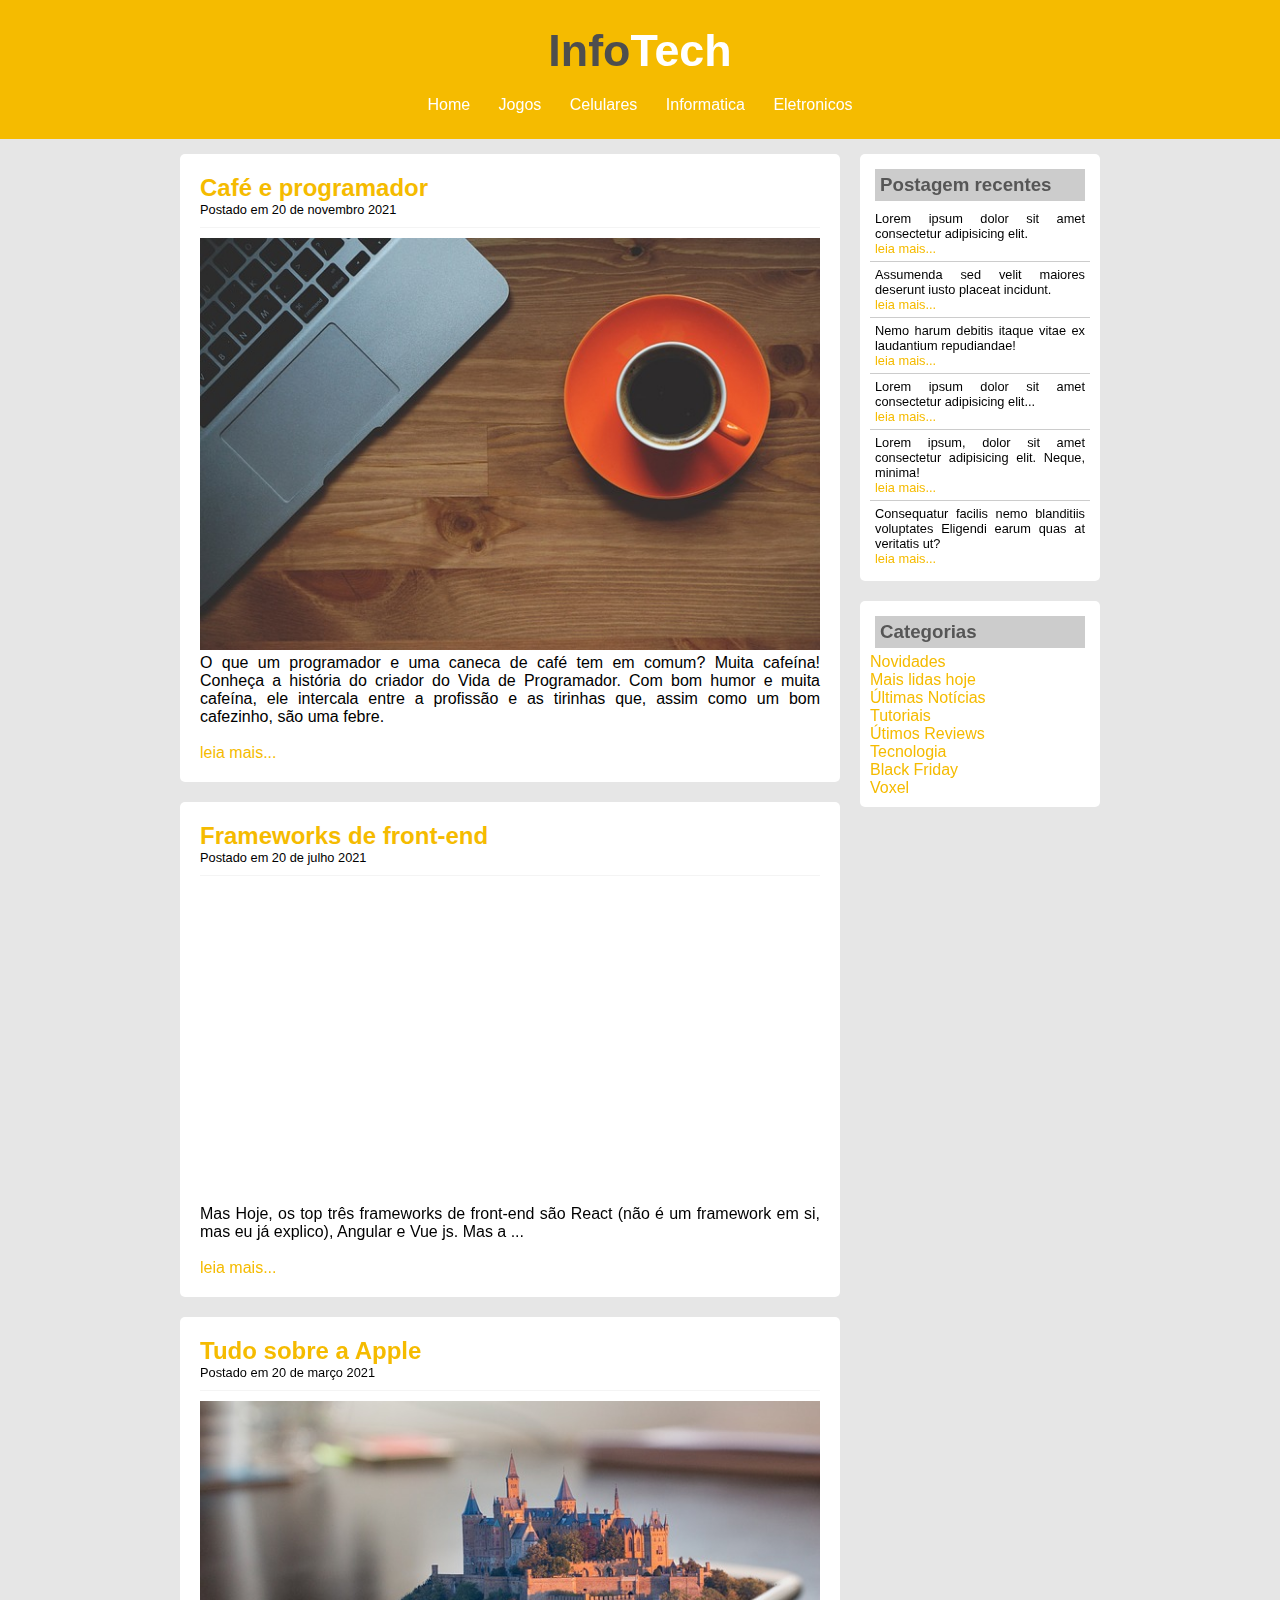
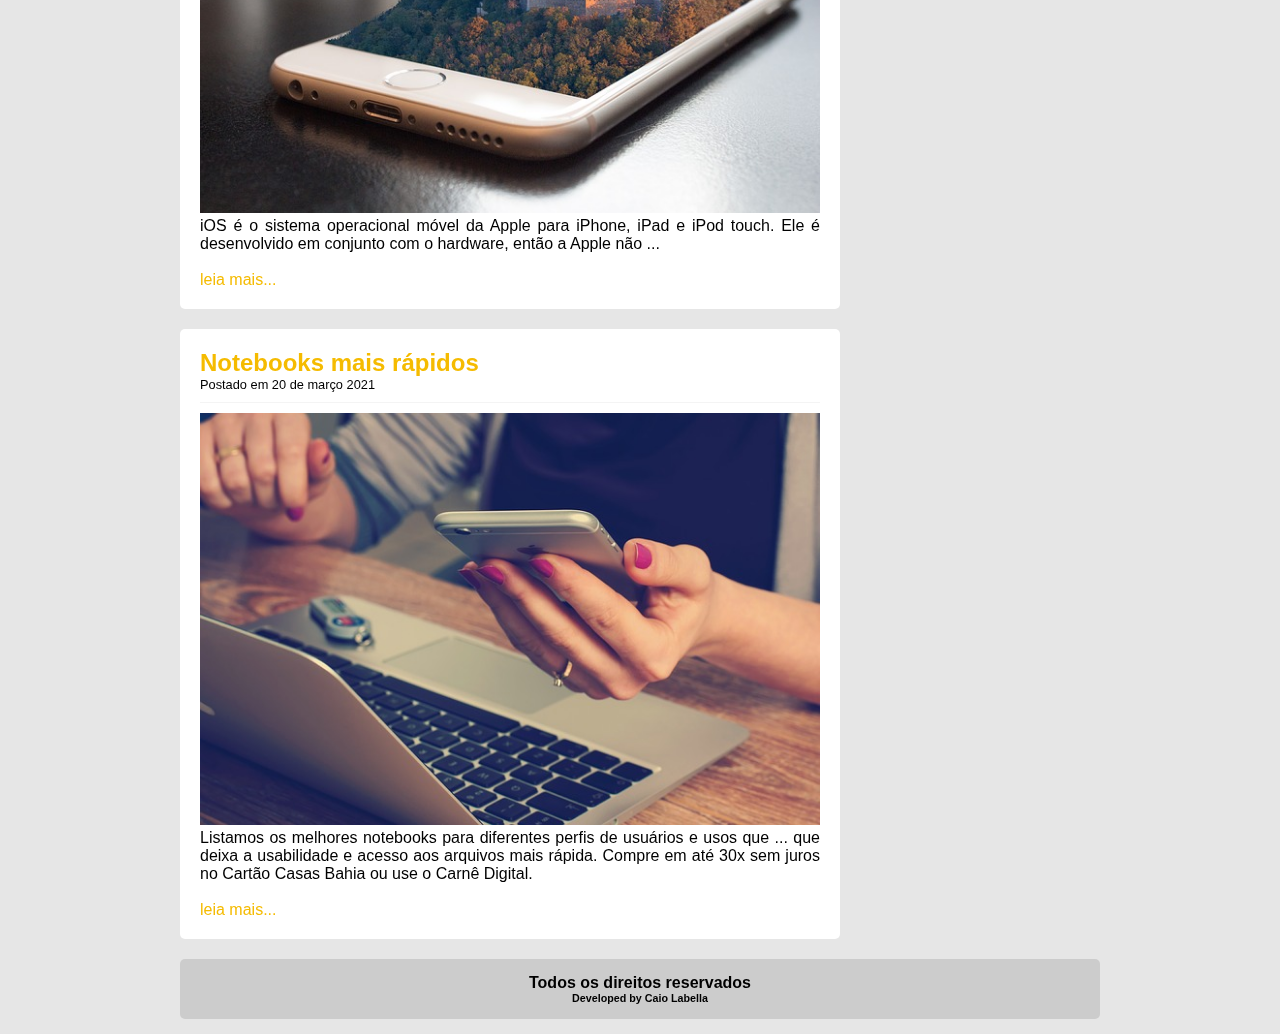
<file: index.html>
<!DOCTYPE html>
<html lang="pt-br">
<head>
    <meta charset="UTF-8">
    <meta http-equiv="X-UA-Compatible" content="IE=edge">
    <meta name="viewport" content="width=device-width, initial-scale=1.0">
    <title>InfoTech</title>
    <link rel="stylesheet" href="css/style.css">
</head>
<body>
    <div id="area-cabecalho">
        <div id="area-logo">
            <h1>Info<span class="branco">Tech</span></h1>
        </div>
        <div id="area-menu">
            <a href="index.html">Home</a>
            <a href="#jogos.html">Jogos</a>
            <a href="#celulares.html">Celulares</a>
            <a href="#informatica.html">Informatica</a>
            <a href="#eletronicos.html">Eletronicos</a>
        </div>
    </div>
    <div id="area-principal">
        <div id="area-postagens">
            <!-- Abertura postagem -->
            <div class="postagem">
                <h2>Café e programador</h2>
                <span class="data-postagem">Postado em 20 de novembro 2021</span>
                <img src="imagens/imagem1.jpg" alt="Imagem1" width="620">
                <p>O que um programador e uma caneca de café tem em comum? Muita cafeína! Conheça a história do criador do Vida de Programador. Com bom humor e muita cafeína, ele intercala entre a profissão e as tirinhas que, assim como um bom cafezinho, são uma febre.</p><br>
                <a href="#">leia mais...</a>
            </div>
            <!-- Fechamento postagem-->
            <!-- Abertura postagem -->
            <div class="postagem">
                <h2>Frameworks de front-end</h2>
                <span class="data-postagem">Postado em 20 de julho 2021</span>
                <iframe width="620" height="315" src="https://www.youtube.com/embed/DTy3oIU-NN4" title="YouTube video player" frameborder="0" allow="accelerometer; autoplay; clipboard-write; encrypted-media; gyroscope; picture-in-picture" allowfullscreen></iframe>
                <p>Mas Hoje, os top três frameworks de front-end são React (não é um framework em si, mas eu já explico), Angular e Vue js. Mas a ...</p><br>
                <a href="#">leia mais...</a>
            </div>
            <!-- Fechamento postagem-->
            <!-- Abertura postagem -->
            <div class="postagem">
                <h2>Tudo sobre a Apple</h2>
                <span class="data-postagem">Postado em 20 de março 2021</span>
                <img src="imagens/imagem3.jpg" alt="Imagem3" width="620">
                <p>iOS é o sistema operacional móvel da Apple para iPhone, iPad e iPod touch. Ele é desenvolvido em conjunto com o hardware, então a Apple não ...</p><br>
                <a href="#">leia mais...</a>
            </div>
            <!-- Fechamento postagem-->
            <!-- Abertura postagem -->
            <div class="postagem">
                <h2>Notebooks mais rápidos</h2>
                <span class="data-postagem">Postado em 20 de março 2021</span>
                <img src="imagens/imagem4.jpg" alt="Imagem4" width="620">
                <p>Listamos os melhores notebooks para diferentes perfis de usuários e usos que ... que deixa a usabilidade e acesso aos arquivos mais rápida. Compre em até 30x sem juros no Cartão Casas Bahia ou use o Carnê Digital.</p><br>
                <a href="#">leia mais...</a>
            </div>
            <!-- Fechamento postagem-->                      
        </div>
        <div id="area-lateral">
            <div class="conteudo-lateral">
                <h3>Postagem recentes</h3>
                <div class="postagem-lateral">
                    <p>Lorem ipsum dolor sit amet consectetur adipisicing elit.</p>
                    <a href="#">leia mais...</a>
                </div>
                <div class="postagem-lateral">
                    <p>Assumenda sed velit maiores deserunt iusto placeat incidunt.</p>
                    <a href="#">leia mais...</a>
                </div>
                <div class="postagem-lateral">
                    <p>Nemo harum debitis itaque vitae ex laudantium repudiandae!</p>
                    <a href="#">leia mais...</a>
                </div>
                <div class="postagem-lateral">
                    <p>Lorem ipsum dolor sit amet consectetur adipisicing elit...</p>
                    <a href="#">leia mais...</a>
                </div>
                <div class="postagem-lateral">
                    <p>Lorem ipsum, dolor sit amet consectetur adipisicing elit. Neque, minima!</p>
                    <a href="#">leia mais...</a>
                </div>
                <div class="postagem-lateral" style="border-bottom: none;">
                    <p>Consequatur facilis nemo blanditiis voluptates Eligendi earum quas at veritatis ut?</p>
                    <a href="#">leia mais...</a>
                </div>
            </div>
            <div class="conteudo-lateral">
                <h3>Categorias</h3>
                <ul id="categorias">
                    <li><a href="#">Novidades</a></li>
                    <li><a href="#">Mais lidas hoje</a></li>
                    <li><a href="#">Últimas Notícias</a></li>
                    <li><a href="#">Tutoriais</a></li>
                    <li><a href="#">Útimos Reviews</a></li>
                    <li><a href="#">Tecnologia</a></li>
                    <li><a href="#">Black Friday</a></li>
                    <li><a href="#">Voxel</a></li>
                </ul>
                
            </div>
        </div>
        <div id="rodape">
            <h4>Todos os direitos reservados</h4>
            <h6>Developed by Caio Labella</h6>
        </div>
    </div>
</body>
</html>
</file>
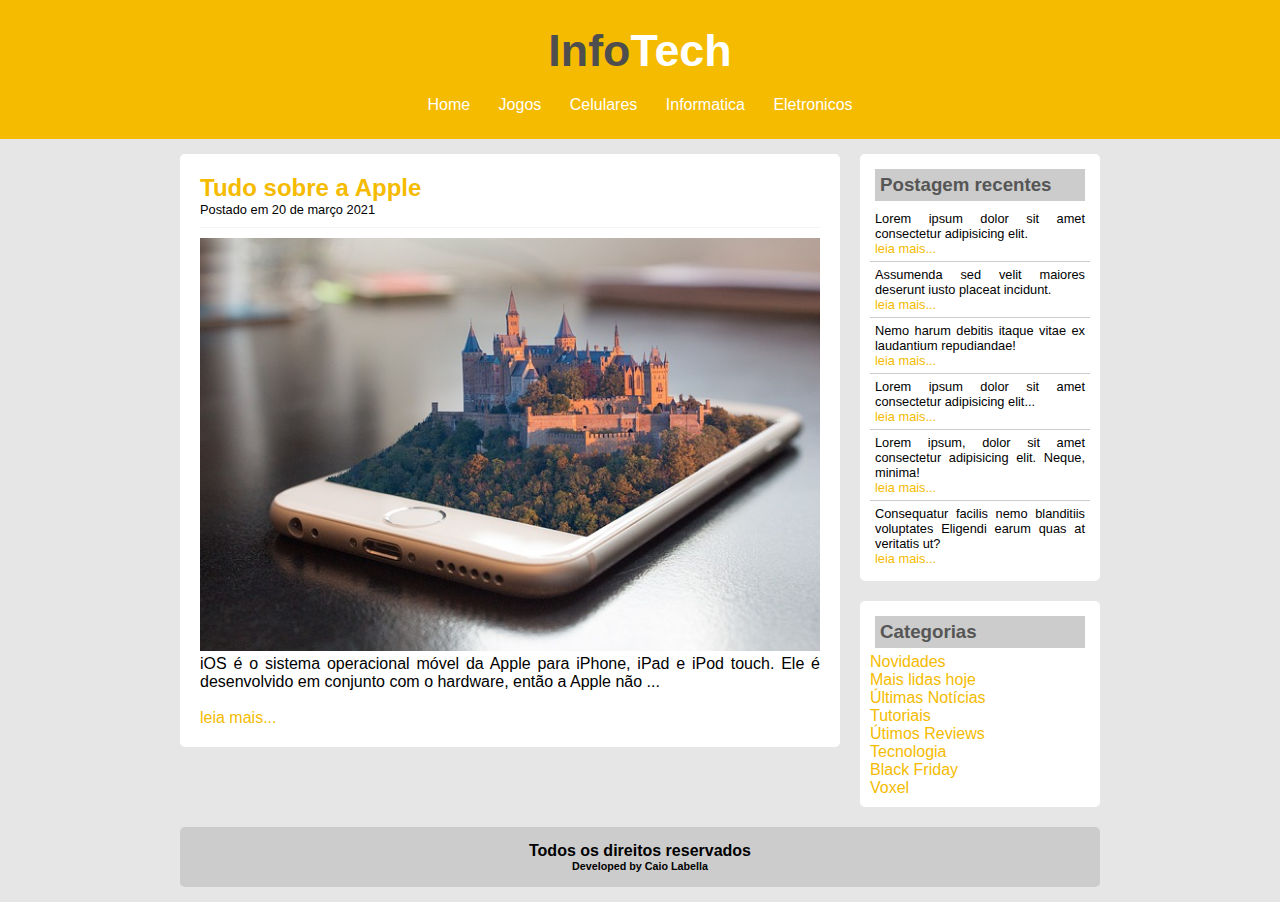
<file: celulares.html>
<!DOCTYPE html>
<html lang="pt-br">
<head>
    <meta charset="UTF-8">
    <meta http-equiv="X-UA-Compatible" content="IE=edge">
    <meta name="viewport" content="width=device-width, initial-scale=1.0">
    <title>InfoTech</title>
    <link rel="stylesheet" href="css/style.css">
</head>
<body>
    <div id="area-cabecalho">
        <div id="area-logo">
            <h1>Info<span class="branco">Tech</span></h1>
        </div>
        <div id="area-menu">
            <a href="index.html">Home</a>
            <a href="jogos.html">Jogos</a>
            <a href="celulares.html">Celulares</a>
            <a href="informatica.html">Informatica</a>
            <a href="eletronicos.html">Eletronicos</a>
        </div>
    </div>
    <div id="area-principal">
        <div id="area-postagens">
             <!-- Abertura postagem -->
             <div class="postagem">
                <h2>Tudo sobre a Apple</h2>
                <span class="data-postagem">Postado em 20 de março 2021</span>
                <img src="imagens/imagem3.jpg" alt="Imagem3" width="620">
                <p>iOS é o sistema operacional móvel da Apple para iPhone, iPad e iPod touch. Ele é desenvolvido em conjunto com o hardware, então a Apple não ...</p><br>
                <a href="#">leia mais...</a>
            </div>
            <!-- Fechamento postagem-->
        </div>
        <div id="area-lateral">
            <div class="conteudo-lateral">
                <h3>Postagem recentes</h3>
                <div class="postagem-lateral">
                    <p>Lorem ipsum dolor sit amet consectetur adipisicing elit.</p>
                    <a href="#">leia mais...</a>
                </div>
                <div class="postagem-lateral">
                    <p>Assumenda sed velit maiores deserunt iusto placeat incidunt.</p>
                    <a href="#">leia mais...</a>
                </div>
                <div class="postagem-lateral">
                    <p>Nemo harum debitis itaque vitae ex laudantium repudiandae!</p>
                    <a href="#">leia mais...</a>
                </div>
                <div class="postagem-lateral">
                    <p>Lorem ipsum dolor sit amet consectetur adipisicing elit...</p>
                    <a href="#">leia mais...</a>
                </div>
                <div class="postagem-lateral">
                    <p>Lorem ipsum, dolor sit amet consectetur adipisicing elit. Neque, minima!</p>
                    <a href="#">leia mais...</a>
                </div>
                <div class="postagem-lateral" style="border-bottom: none;">
                    <p>Consequatur facilis nemo blanditiis voluptates Eligendi earum quas at veritatis ut?</p>
                    <a href="#">leia mais...</a>
                </div>
            </div>
            <div class="conteudo-lateral">
                <h3>Categorias</h3>
                <div id="div-categorias">
                    <ul id="categorias">
                        <li><a href="#">Novidades</a></li>
                        <li><a href="#">Mais lidas hoje</a></li>
                        <li><a href="#">Últimas Notícias</a></li>
                        <li><a href="#">Tutoriais</a></li>
                        <li><a href="#">Útimos Reviews</a></li>
                        <li><a href="#">Tecnologia</a></li>
                        <li><a href="#">Black Friday</a></li>
                        <li><a href="#">Voxel</a></li>
                    </ul>
                </div>                
            </div>
        </div>
        <div id="rodape">
            <h4>Todos os direitos reservados</h4>
            <h6>Developed by Caio Labella</h6>
        </div>
    </div>
</body>
</html>
</file>
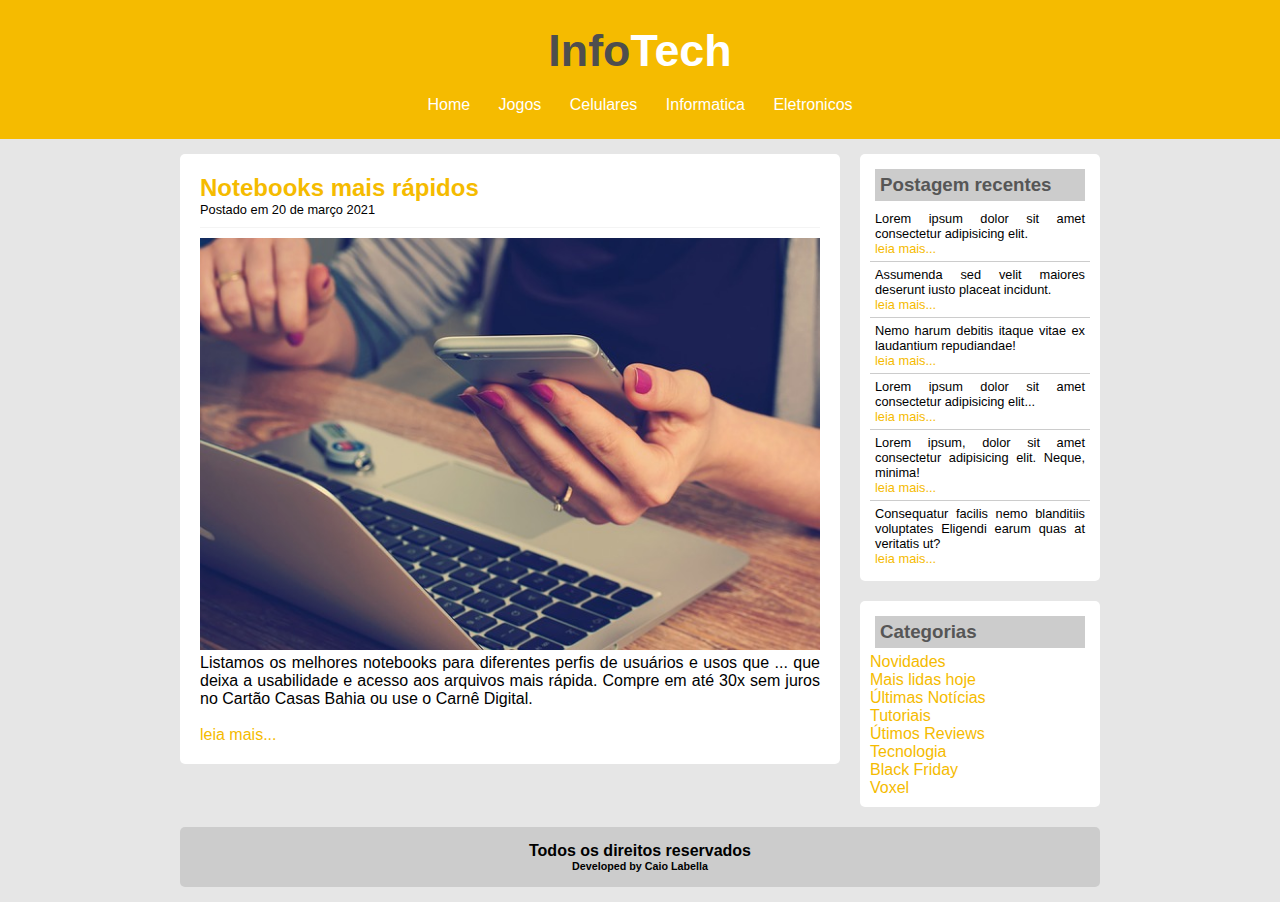
<file: eletronicos.html>
<!DOCTYPE html>
<html lang="pt-br">
<head>
    <meta charset="UTF-8">
    <meta http-equiv="X-UA-Compatible" content="IE=edge">
    <meta name="viewport" content="width=device-width, initial-scale=1.0">
    <title>InfoTech</title>
    <link rel="stylesheet" href="css/style.css">
</head>
<body>
    <div id="area-cabecalho">
        <div id="area-logo">
            <h1>Info<span class="branco">Tech</span></h1>
        </div>
        <div id="area-menu">
            <a href="index.html">Home</a>
            <a href="jogos.html">Jogos</a>
            <a href="celulares.html">Celulares</a>
            <a href="informatica.html">Informatica</a>
            <a href="eletronicos.html">Eletronicos</a>
        </div>
    </div>
    <div id="area-principal">
        <div id="area-postagens">
            <!-- Abertura postagem -->
            <div class="postagem">
                <h2>Notebooks mais rápidos</h2>
                <span class="data-postagem">Postado em 20 de março 2021</span>
                <img src="imagens/imagem4.jpg" alt="Imagem4" width="620">
                <p>Listamos os melhores notebooks para diferentes perfis de usuários e usos que ... que deixa a usabilidade e acesso aos arquivos mais rápida. Compre em até 30x sem juros no Cartão Casas Bahia ou use o Carnê Digital.</p><br>
                <a href="#">leia mais...</a>
            </div>
            <!-- Fechamento postagem-->                      
        </div>
        <div id="area-lateral">
            <div class="conteudo-lateral">
                <h3>Postagem recentes</h3>
                <div class="postagem-lateral">
                    <p>Lorem ipsum dolor sit amet consectetur adipisicing elit.</p>
                    <a href="#">leia mais...</a>
                </div>
                <div class="postagem-lateral">
                    <p>Assumenda sed velit maiores deserunt iusto placeat incidunt.</p>
                    <a href="#">leia mais...</a>
                </div>
                <div class="postagem-lateral">
                    <p>Nemo harum debitis itaque vitae ex laudantium repudiandae!</p>
                    <a href="#">leia mais...</a>
                </div>
                <div class="postagem-lateral">
                    <p>Lorem ipsum dolor sit amet consectetur adipisicing elit...</p>
                    <a href="#">leia mais...</a>
                </div>
                <div class="postagem-lateral">
                    <p>Lorem ipsum, dolor sit amet consectetur adipisicing elit. Neque, minima!</p>
                    <a href="#">leia mais...</a>
                </div>
                <div class="postagem-lateral" style="border-bottom: none;">
                    <p>Consequatur facilis nemo blanditiis voluptates Eligendi earum quas at veritatis ut?</p>
                    <a href="#">leia mais...</a>
                </div>
            </div>
            <div class="conteudo-lateral">
                <h3>Categorias</h3>
                <div id="div-categorias">
                    <ul id="categorias">
                        <li><a href="#">Novidades</a></li>
                        <li><a href="#">Mais lidas hoje</a></li>
                        <li><a href="#">Últimas Notícias</a></li>
                        <li><a href="#">Tutoriais</a></li>
                        <li><a href="#">Útimos Reviews</a></li>
                        <li><a href="#">Tecnologia</a></li>
                        <li><a href="#">Black Friday</a></li>
                        <li><a href="#">Voxel</a></li>
                    </ul>
                </div>                
            </div>
        </div>
        <div id="rodape">
            <h4>Todos os direitos reservados</h4>
            <h6>Developed by Caio Labella</h6>
        </div>
    </div>
</body>
</html>
</file>
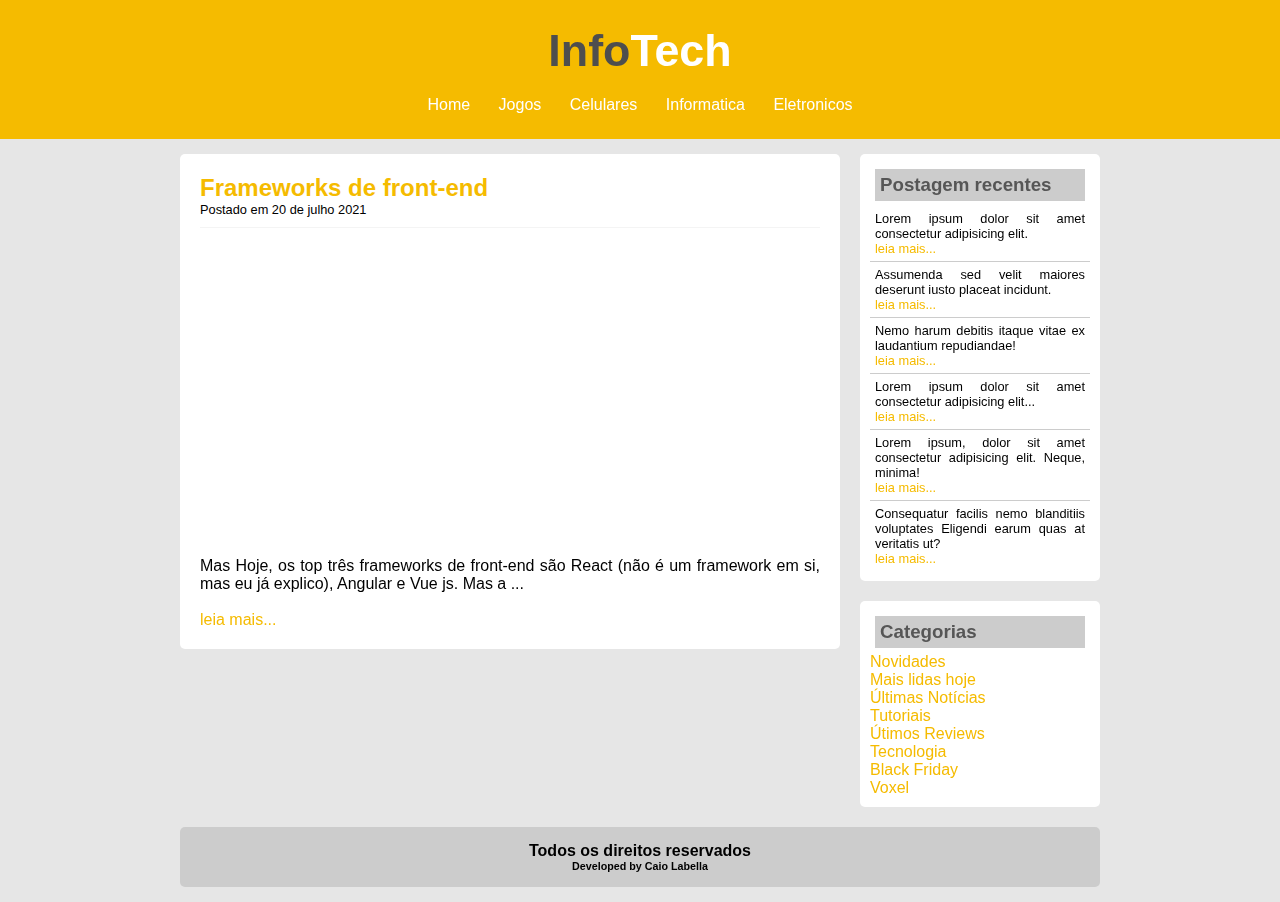
<file: informatica.html>
<!DOCTYPE html>
<html lang="pt-br">
<head>
    <meta charset="UTF-8">
    <meta http-equiv="X-UA-Compatible" content="IE=edge">
    <meta name="viewport" content="width=device-width, initial-scale=1.0">
    <title>InfoTech</title>
    <link rel="stylesheet" href="css/style.css">
</head>
<body>
    <div id="area-cabecalho">
        <div id="area-logo">
            <h1>Info<span class="branco">Tech</span></h1>
        </div>
        <div id="area-menu">
            <a href="index.html">Home</a>
            <a href="jogos.html">Jogos</a>
            <a href="celulares.html">Celulares</a>
            <a href="informatica.html">Informatica</a>
            <a href="eletronicos.html">Eletronicos</a>
        </div>
    </div>
    <div id="area-principal">
        <div id="area-postagens">
            <!-- Abertura postagem -->
            <div class="postagem">
                <h2>Frameworks de front-end</h2>
                <span class="data-postagem">Postado em 20 de julho 2021</span>
                <iframe width="620" height="315" src="https://www.youtube.com/embed/DTy3oIU-NN4" title="YouTube video player" frameborder="0" allow="accelerometer; autoplay; clipboard-write; encrypted-media; gyroscope; picture-in-picture" allowfullscreen></iframe>
                <p>Mas Hoje, os top três frameworks de front-end são React (não é um framework em si, mas eu já explico), Angular e Vue js. Mas a ...</p><br>
                <a href="#">leia mais...</a>
            </div>
            <!-- Fechamento postagem-->
        </div>
        <div id="area-lateral">
            <div class="conteudo-lateral">
                <h3>Postagem recentes</h3>
                <div class="postagem-lateral">
                    <p>Lorem ipsum dolor sit amet consectetur adipisicing elit.</p>
                    <a href="#">leia mais...</a>
                </div>
                <div class="postagem-lateral">
                    <p>Assumenda sed velit maiores deserunt iusto placeat incidunt.</p>
                    <a href="#">leia mais...</a>
                </div>
                <div class="postagem-lateral">
                    <p>Nemo harum debitis itaque vitae ex laudantium repudiandae!</p>
                    <a href="#">leia mais...</a>
                </div>
                <div class="postagem-lateral">
                    <p>Lorem ipsum dolor sit amet consectetur adipisicing elit...</p>
                    <a href="#">leia mais...</a>
                </div>
                <div class="postagem-lateral">
                    <p>Lorem ipsum, dolor sit amet consectetur adipisicing elit. Neque, minima!</p>
                    <a href="#">leia mais...</a>
                </div>
                <div class="postagem-lateral" style="border-bottom: none;">
                    <p>Consequatur facilis nemo blanditiis voluptates Eligendi earum quas at veritatis ut?</p>
                    <a href="#">leia mais...</a>
                </div>
            </div>
            <div class="conteudo-lateral">
                <h3>Categorias</h3>
                <div id="div-categorias">
                    <ul id="categorias">
                        <li><a href="#">Novidades</a></li>
                        <li><a href="#">Mais lidas hoje</a></li>
                        <li><a href="#">Últimas Notícias</a></li>
                        <li><a href="#">Tutoriais</a></li>
                        <li><a href="#">Útimos Reviews</a></li>
                        <li><a href="#">Tecnologia</a></li>
                        <li><a href="#">Black Friday</a></li>
                        <li><a href="#">Voxel</a></li>
                    </ul>
                </div>                
            </div>
        </div>
        <div id="rodape">
            <h4>Todos os direitos reservados</h4>
            <h6>Developed by Caio Labella</h6>
        </div>
    </div>
</body>
</html>
</file>
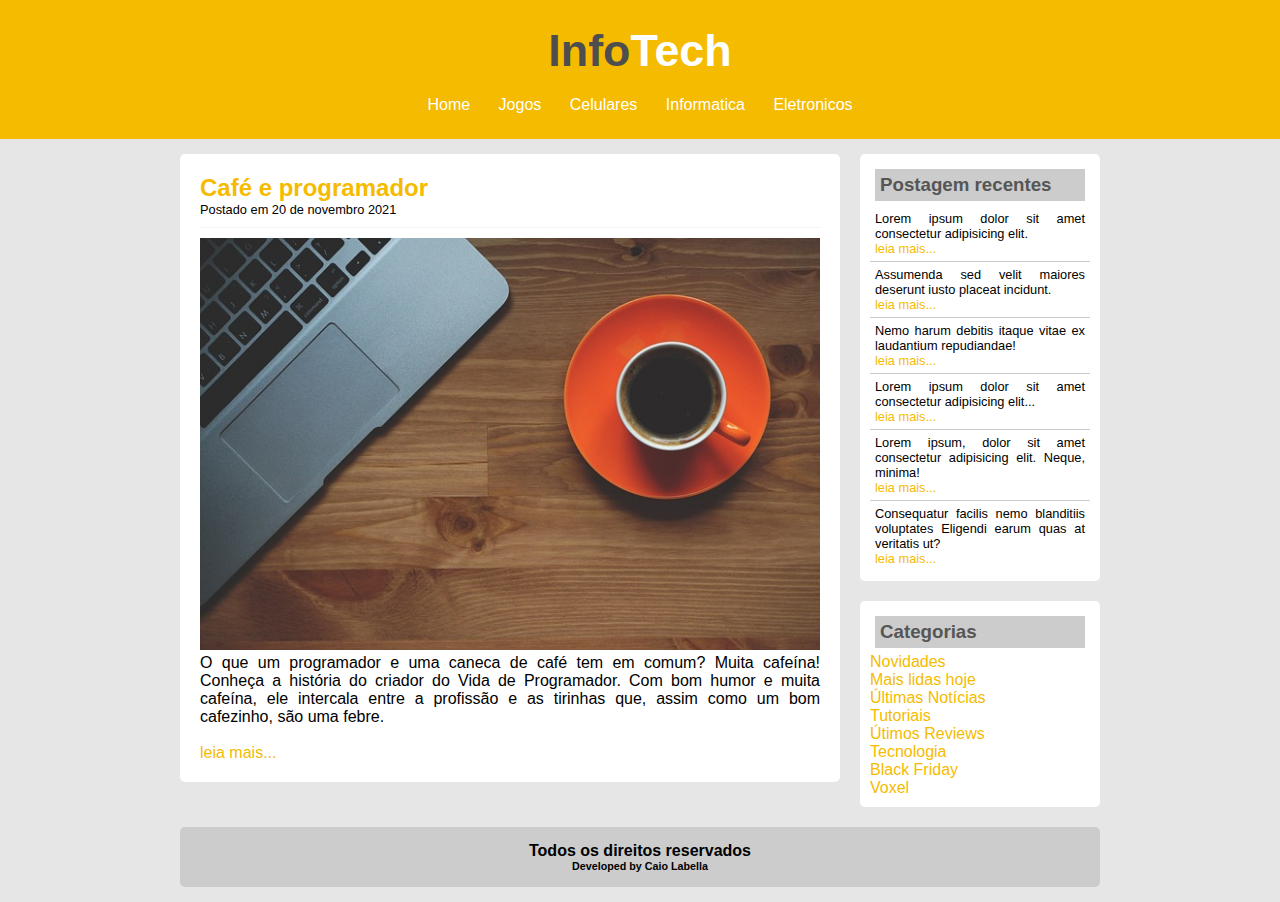
<file: jogos.html>
<!DOCTYPE html>
<html lang="pt-br">
<head>
    <meta charset="UTF-8">
    <meta http-equiv="X-UA-Compatible" content="IE=edge">
    <meta name="viewport" content="width=device-width, initial-scale=1.0">
    <title>InfoTech</title>
    <link rel="stylesheet" href="css/style.css">
</head>
<body>
    <div id="area-cabecalho">
        <div id="area-logo">
            <h1>Info<span class="branco">Tech</span></h1>
        </div>
        <div id="area-menu">
            <a href="index.html">Home</a>
            <a href="jogos.html">Jogos</a>
            <a href="celulares.html">Celulares</a>
            <a href="informatica.html">Informatica</a>
            <a href="eletronicos.html">Eletronicos</a>
        </div>
    </div>
    <div id="area-principal">
        <div id="area-postagens">
            <!-- Abertura postagem -->
            <div class="postagem">
                <h2>Café e programador</h2>
                <span class="data-postagem">Postado em 20 de novembro 2021</span>
                <img src="imagens/imagem1.jpg" alt="Imagem1" width="620">
                <p>O que um programador e uma caneca de café tem em comum? Muita cafeína! Conheça a história do criador do Vida de Programador. Com bom humor e muita cafeína, ele intercala entre a profissão e as tirinhas que, assim como um bom cafezinho, são uma febre.</p><br>
                <a href="#">leia mais...</a>
            </div>
            <!-- Fechamento postagem-->     
        </div>
        <div id="area-lateral">
            <div class="conteudo-lateral">
                <h3>Postagem recentes</h3>
                <div class="postagem-lateral">
                    <p>Lorem ipsum dolor sit amet consectetur adipisicing elit.</p>
                    <a href="#">leia mais...</a>
                </div>
                <div class="postagem-lateral">
                    <p>Assumenda sed velit maiores deserunt iusto placeat incidunt.</p>
                    <a href="#">leia mais...</a>
                </div>
                <div class="postagem-lateral">
                    <p>Nemo harum debitis itaque vitae ex laudantium repudiandae!</p>
                    <a href="#">leia mais...</a>
                </div>
                <div class="postagem-lateral">
                    <p>Lorem ipsum dolor sit amet consectetur adipisicing elit...</p>
                    <a href="#">leia mais...</a>
                </div>
                <div class="postagem-lateral">
                    <p>Lorem ipsum, dolor sit amet consectetur adipisicing elit. Neque, minima!</p>
                    <a href="#">leia mais...</a>
                </div>
                <div class="postagem-lateral" style="border-bottom: none;">
                    <p>Consequatur facilis nemo blanditiis voluptates Eligendi earum quas at veritatis ut?</p>
                    <a href="#">leia mais...</a>
                </div>
            </div>
            <div class="conteudo-lateral">
                <h3>Categorias</h3>
                <div id="div-categorias">
                    <ul id="categorias">
                        <li><a href="#">Novidades</a></li>
                        <li><a href="#">Mais lidas hoje</a></li>
                        <li><a href="#">Últimas Notícias</a></li>
                        <li><a href="#">Tutoriais</a></li>
                        <li><a href="#">Útimos Reviews</a></li>
                        <li><a href="#">Tecnologia</a></li>
                        <li><a href="#">Black Friday</a></li>
                        <li><a href="#">Voxel</a></li>
                    </ul>
                </div>                
            </div>
        </div>
        <div id="rodape">
            <h4>Todos os direitos reservados</h4>
            <h6>Developed by Caio Labella</h6>
        </div>
    </div>
</body>
</html>
</file>
<file: css/style.css>
@media screen and (max-width: 480px) {
    /* Estilos */
    #area-cabecalho{
        display: inline-block;
        width: 920px;

    }
}
/* Base */
*{
    margin: 0;
    padding: 0;
}
body{
    font-size: 1em;
    font-family: 'Trebuchet MS', 'Lucida Sans Unicode', 'Lucida Grande', 'Lucida Sans', Arial, sans-serif;
    background: #E6E6E6;
}
/* Layout */
#area-cabecalho{
    background-color: #F5BB00;
    padding: 15px;
    text-align: center;
}
#area-logo, #area-menu{
    padding: 10px;
}
#area-principal{
    width: 920px;
    margin: 0px auto;
    padding: 15px;
}
#area-postagens{
    width: 660px;
    float: left;
}
.postagem{
    padding: 20px;
    margin-bottom: 20px;
    background: white;
    border-radius: 5px;
}
.conteudo-lateral{
    background: white;
    border-radius: 5px;
    padding: 10px;
    margin-bottom: 20px;
}
#categorias a:hover{
    color: #00272B;
    text-decoration: none;
    font-size: large;
}
#area-lateral{
    width: 240px;
    float: right;
}
.postagem-lateral{
    font-size: 0.8em;
    padding: 5px;
    border-bottom: 1px solid #CCC;
}
#rodape{
    clear: both;
    text-align: center;
    padding: 15px;
    background: #CCC;
    border-radius: 5px;
}
/* Formatações do Menu */
a{
    text-decoration: none;
}
a:link, a:visited{
    color: #F5BB00;
}
a:hover{
    text-decoration: underline;
}
#area-cabecalho a:link, #area-cabecalho a:visited{
    color: #FFF;
    padding: 8px 12px;
}
#area-cabecalho a:hover{
    color: #F5BB00;
    background: #FFF;
    text-decoration: none;
    font-weight: bold;
    border-radius: 5px;
}
/* Formatações Gerais */
h1{
    color: #4E4E4E;
    font-size: 2.8em;
}
h2{
    color: #F5BB00;
}
h2:hover{
    color: #00272B;
}
h3{
    color: #565656;
    background: #CCC;
    padding: 5px;
    margin: 5px;
}
li{
    list-style: none;
}
p{
    text-align: justify;
}
.branco{
    color: white;
}
.data-postagem{
    font-size: 0.8em;
    border-bottom: 1px solid #F4F4F4;
    padding-bottom: 10px;
    margin-bottom: 10px;
    display: block;
}
</file>
